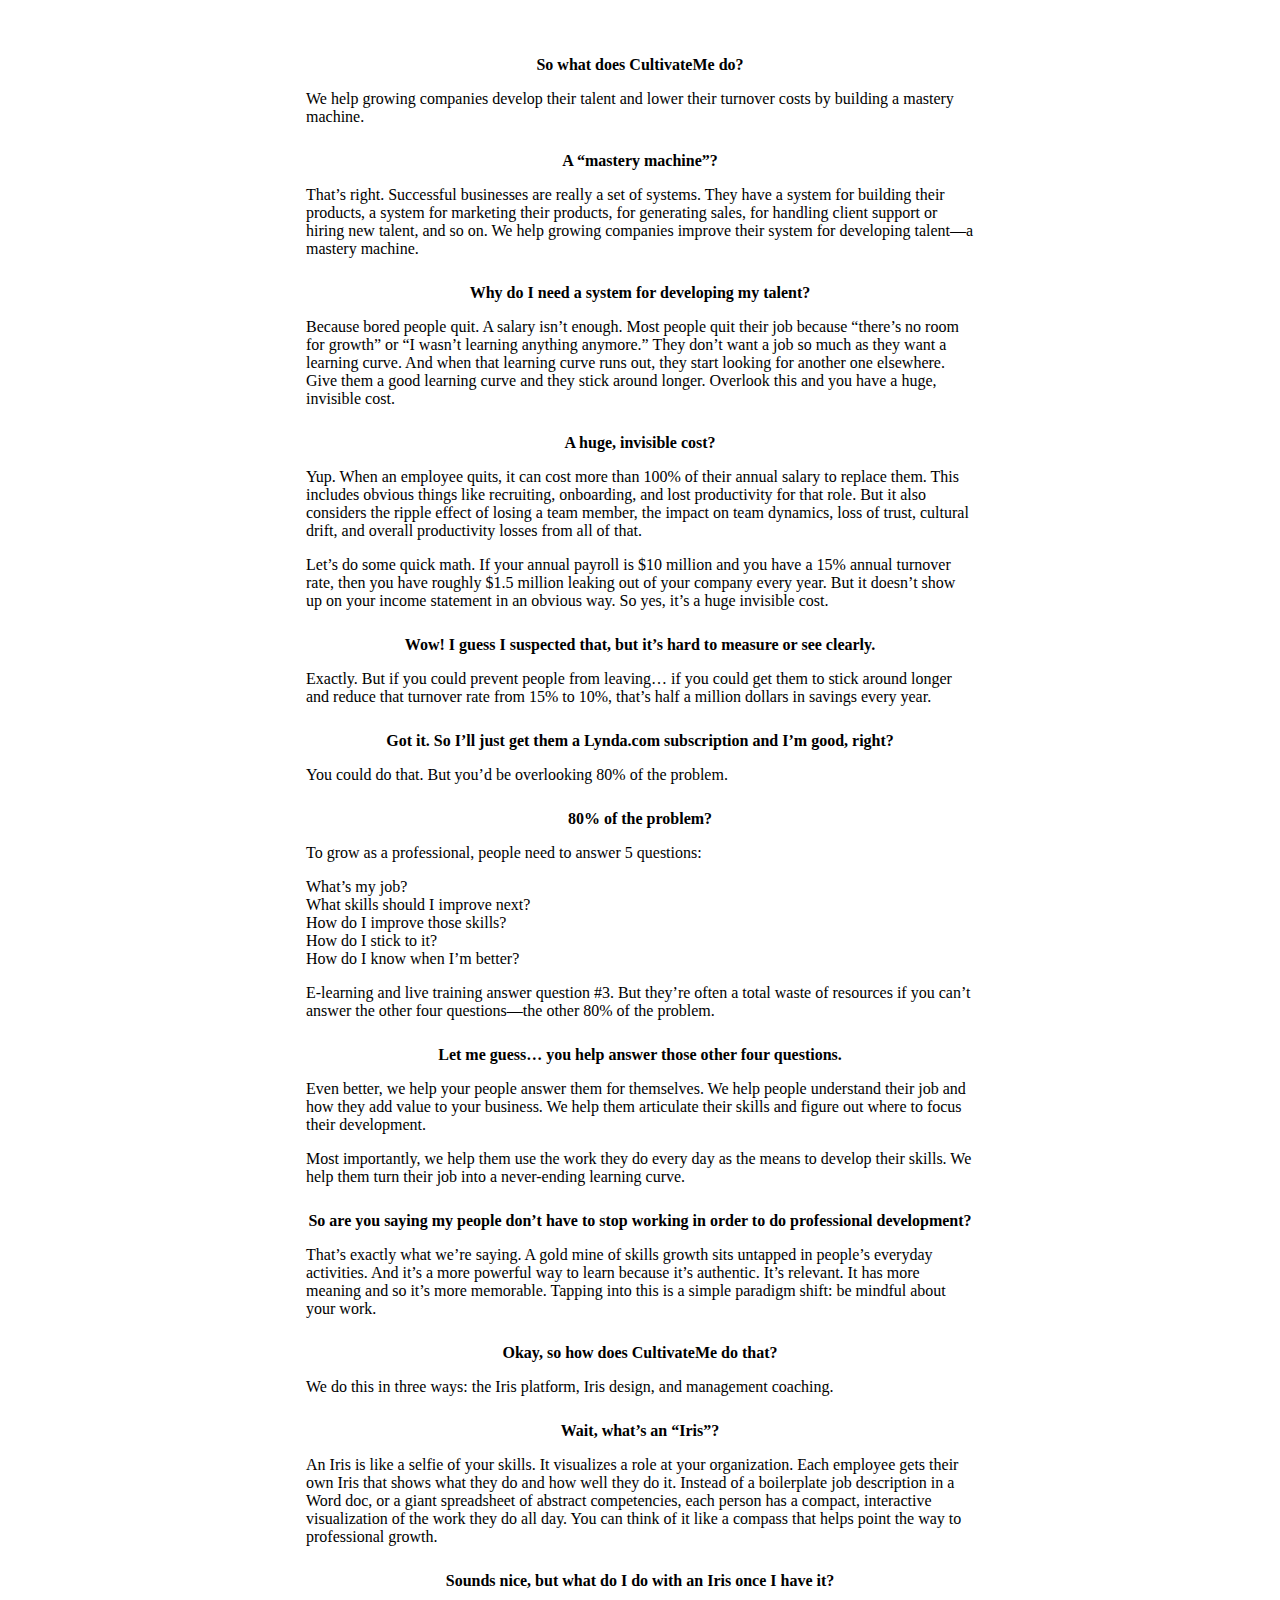
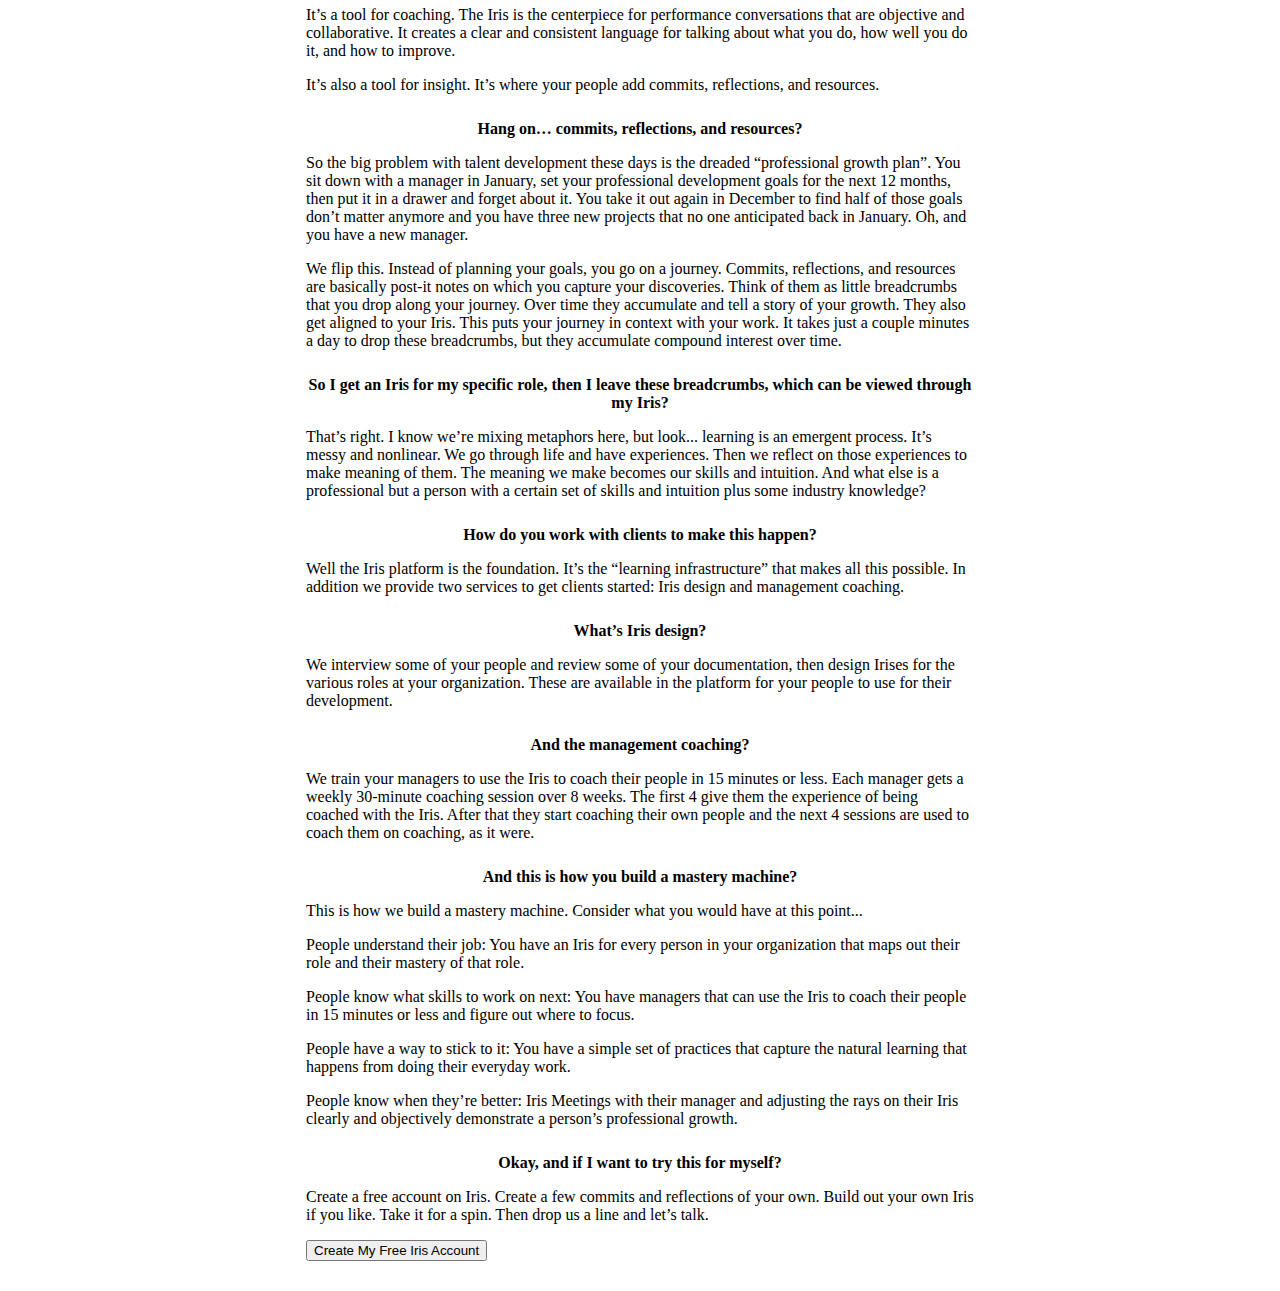
<file: new-index.html>
<!DOCTYPE html>
<html>
  <head>
    <meta charset="utf-8">
    <title></title>
    <style media="screen">
      body {
        padding: 30px 50px 30px;
        margin: 0% 20% 0%;
        font-family: "Tahoma";
      }
      .q {
        font-weight: 700;
        text-align: center;
        padding-top: 10px;
      }

    </style>
  </head>
  <body>
    <p class="q">So what does CultivateMe do?</p>
    <p class="a">We help growing companies develop their talent and lower their turnover costs by building a mastery machine.</p>
    <p class="q">A “mastery machine”?</p>
    <p class="a">That’s right. Successful businesses are really a set of systems. They have a system for building their products, a system for marketing their products, for generating sales, for handling client support or hiring new talent, and so on. We help growing companies improve their system for developing talent—a mastery machine.</p>
    <p class="q">Why do I need a system for developing my talent?</p>
    <p class="a">Because bored people quit. A salary isn’t enough. Most people quit their job because “there’s no room for growth” or “I wasn’t learning anything anymore.” They don’t want a job so much as they want a learning curve. And when that learning curve runs out, they start looking for another one elsewhere. Give them a good learning curve and they stick around longer. Overlook this and you have a huge, invisible cost.</p>
    <p class="q">A huge, invisible cost?</p>
    <p class="a">Yup. When an employee quits, it can cost more than 100% of their annual salary to replace them. This includes obvious things like recruiting, onboarding, and lost productivity for that role. But it also considers the ripple effect of losing a team member, the impact on team dynamics, loss of trust, cultural drift, and overall productivity losses from all of that.</p>
    <p class="a">Let’s do some quick math. If your annual payroll is $10 million and you have a 15% annual turnover rate, then you have roughly $1.5 million leaking out of your company every year. But it doesn’t show up on your income statement in an obvious way. So yes, it’s a huge invisible cost.</p>
    <p class="q">Wow! I guess I suspected that, but it’s hard to measure or see clearly.</p>
    <p class="a">Exactly. But if you could prevent people from leaving… if you could get them to stick around longer and reduce that turnover rate from 15% to 10%, that’s half a million dollars in savings every year.</p>
    <p class="q">Got it. So I’ll just get them a Lynda.com subscription and I’m good, right?</p>
    <p class="a">You could do that. But you’d be overlooking 80% of the problem.</p>
    <p class="q">80% of the problem?</p>
    <p class="a">To grow as a professional, people need to answer 5 questions:</p>
    <p class="a">What’s my job?<br>
    What skills should I improve next?<br>
    How do I improve those skills?<br>
    How do I stick to it?<br>
    How do I know when I’m better?</p>
    <p class="a">E-learning and live training answer question #3. But they’re often a total waste of resources if you can’t answer the other four questions—the other 80% of the problem.</p>
    <p class="q">Let me guess… you help answer those other four questions.</p>
    <p class="a">Even better, we help your people answer them for themselves. We help people understand their job and how they add value to your business. We help them articulate their skills and figure out where to focus their development.</p>
    <p class="a">Most importantly, we help them use the work they do every day as the means to develop their skills. We help them turn their job into a never-ending learning curve.</p>
    <p class="q">So are you saying my people don’t have to stop working in order to do professional development?</p>
    <p class="a">That’s exactly what we’re saying. A gold mine of skills growth sits untapped in people’s everyday activities. And it’s a more powerful way to learn because it’s authentic. It’s relevant. It has more meaning and so it’s more memorable. Tapping into this is a simple paradigm shift: be mindful about your work.</p>
    <p class="q">Okay, so how does CultivateMe do that?</p>
    <p class="a">We do this in three ways: the Iris platform, Iris design, and management coaching.</p>
    <p class="q">Wait, what’s an “Iris”?</p>
    <p class="a">An Iris is like a selfie of your skills. It visualizes a role at your organization. Each employee gets their own Iris that shows what they do and how well they do it. Instead of a boilerplate job description in a Word doc, or a giant spreadsheet of abstract competencies, each person has a compact, interactive visualization of the work they do all day. You can think of it like a compass that helps point the way to professional growth.</p>
    <p class="q">Sounds nice, but what do I do with an Iris once I have it?</p>
    <p class="a">It’s a tool for coaching. The Iris is the centerpiece for performance conversations that are objective and collaborative. It creates a clear and consistent language for talking about what you do, how well you do it, and how to improve.</p>
    <p class="a">It’s also a tool for insight. It’s where your people add commits, reflections, and resources.</p>
    <p class="q">Hang on… commits, reflections, and resources?</p>
    <p class="a">So the big problem with talent development these days is the dreaded “professional growth plan”. You sit down with a manager in January, set your professional development goals for the next 12 months, then put it in a drawer and forget about it. You take it out again in December to find half of those goals don’t matter anymore and you have three new projects that no one anticipated back in January. Oh, and you have a new manager.</p>
    <p class="a">We flip this. Instead of planning your goals, you go on a journey. Commits, reflections, and resources are basically post-it notes on which you capture your discoveries. Think of them as little breadcrumbs that you drop along your journey. Over time they accumulate and tell a story of your growth. They also get aligned to your Iris. This puts your journey in context with your work. It takes just a couple minutes a day to drop these breadcrumbs, but they accumulate compound interest over time.</p>
    <p class="q">So I get an Iris for my specific role, then I leave these breadcrumbs, which can be viewed through my Iris?</p>
    <p class="a">That’s right. I know we’re mixing metaphors here, but look... learning is an emergent process. It’s messy and nonlinear. We go through life and have experiences. Then we reflect on those experiences to make meaning of them. The meaning we make becomes our skills and intuition. And what else is a professional but a person with a certain set of skills and intuition plus some industry knowledge?</p>
    <p class="q">How do you work with clients to make this happen?</p>
    <p class="a">Well the Iris platform is the foundation. It’s the “learning infrastructure” that makes all this possible. In addition we provide two services to get clients started: Iris design and management coaching.</p>
    <p class="q">What’s Iris design?</p>
    <p class="a">We interview some of your people and review some of your documentation, then design Irises for the various roles at your organization. These are available in the platform for your people to use for their development.</p>
    <p class="q">And the management coaching?</p>
    <p class="a">We train your managers to use the Iris to coach their people in 15 minutes or less. Each manager gets a weekly 30-minute coaching session over 8 weeks. The first 4 give them the experience of being coached with the Iris. After that they start coaching their own people and the next 4 sessions are used to coach them on coaching, as it were.</p>
    <p class="q">And this is how you build a mastery machine?</p>
    <p class="a">This is how we build a mastery machine. Consider what you would have at this point...</p>
    <p class="a">People understand their job: You have an Iris for every person in your organization that maps out their role and their mastery of that role.</p>
    <p class="a">People know what skills to work on next: You have managers that can use the Iris to coach their people in 15 minutes or less and figure out where to focus.</p>
    <p class="a">People have a way to stick to it: You have a simple set of practices that capture the natural learning that happens from doing their everyday work.</p>
    <p class="a">People know when they’re better: Iris Meetings with their manager and adjusting the rays on their Iris clearly and objectively demonstrate a person’s professional growth.</p>
    <p class="q">Okay, and if I want to try this for myself?</p>
    <p class="a">Create a free account on Iris. Create a few commits and reflections of your own. Build out your own Iris if you like. Take it for a spin. Then drop us a line and let’s talk.</p>
    <a href="#">
      <button type="button" name="button">Create My Free Iris Account</button>
    </a>

  </body>
</html>
</file>
